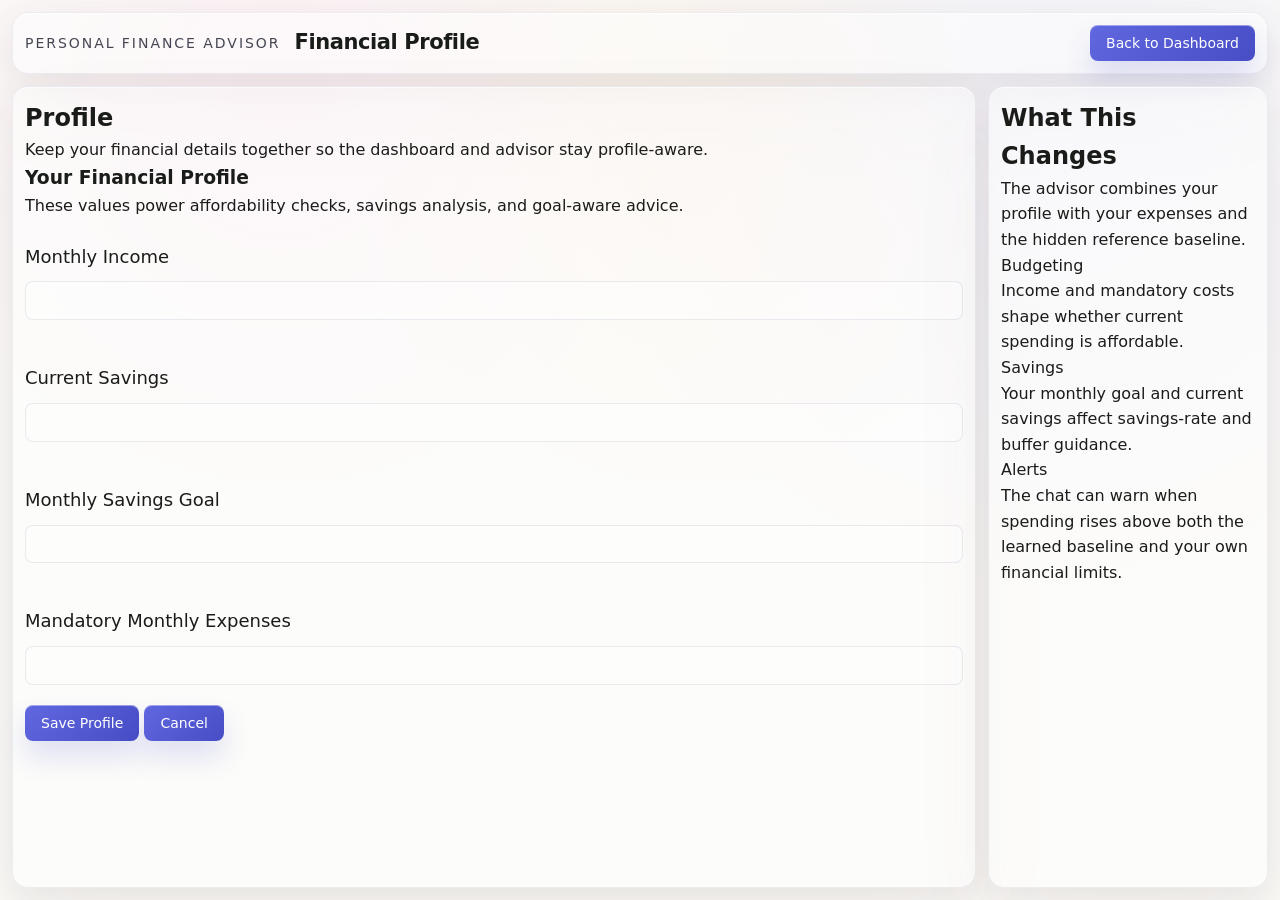
<file: profile.html>
<!DOCTYPE html>
<html lang="en">
<head>
    <meta charset="UTF-8">
    <meta name="viewport" content="width=device-width, initial-scale=1.0">
    <title>Edit Financial Profile</title>
    <link rel="stylesheet" href="./styles.css">
</head>
<body class="profile-page">
    <div class="profile-shell">
        <header class="topbar">
            <div class="brand-block">
                <p class="eyebrow">Personal Finance Advisor</p>
                <h1>Financial Profile</h1>
            </div>

            <div class="topbar-actions">
                <a class="button button-secondary" href="./index.html">Back to Dashboard</a>
            </div>
        </header>

        <main class="profile-layout">
            <section class="panel profile-form-panel">
                <div class="section-heading">
                    <div>
                        <h2>Profile</h2>
                        <p>Keep your financial details together so the dashboard and advisor stay profile-aware.</p>
                    </div>
                </div>

                <div class="content-section panel-scroll">
                    <div class="subsection-heading">
                        <div>
                            <h3>Your Financial Profile</h3>
                            <p>These values power affordability checks, savings analysis, and goal-aware advice.</p>
                        </div>
                    </div>

                    <form id="profileForm" class="profile-form">
                        <label class="field">
                            <span>Monthly Income</span>
                            <input type="number" id="profileIncome" min="0" step="0.01" required>
                            <small class="field-error" id="incomeError"></small>
                        </label>

                        <label class="field">
                            <span>Current Savings</span>
                            <input type="number" id="profileSavings" min="0" step="0.01" required>
                            <small class="field-error" id="savingsError"></small>
                        </label>

                        <label class="field">
                            <span>Monthly Savings Goal</span>
                            <input type="number" id="profileGoal" min="0" step="0.01" required>
                            <small class="field-error" id="goalError"></small>
                        </label>

                        <label class="field">
                            <span>Mandatory Monthly Expenses</span>
                            <input type="number" id="profileMandatory" min="0" step="0.01" required>
                            <small class="field-error" id="mandatoryError"></small>
                        </label>

                        <div class="profile-form-actions">
                            <button type="submit" class="button">Save Profile</button>
                            <a class="button button-ghost" href="./index.html">Cancel</a>
                        </div>
                    </form>
                </div>

                <div id="profileStatus" class="profile-status" aria-live="polite"></div>
            </section>

            <aside class="panel profile-info-panel">
                <div class="section-heading">
                    <div>
                        <h2>What This Changes</h2>
                        <p>The advisor combines your profile with your expenses and the hidden reference baseline.</p>
                    </div>
                </div>

                <div class="profile-info-list">
                    <article class="metric-row">
                        <div>
                            <div class="metric-name">Budgeting</div>
                            <div class="metric-detail">Income and mandatory costs shape whether current spending is affordable.</div>
                        </div>
                    </article>
                    <article class="metric-row">
                        <div>
                            <div class="metric-name">Savings</div>
                            <div class="metric-detail">Your monthly goal and current savings affect savings-rate and buffer guidance.</div>
                        </div>
                    </article>
                    <article class="metric-row">
                        <div>
                            <div class="metric-name">Alerts</div>
                            <div class="metric-detail">The chat can warn when spending rises above both the learned baseline and your own financial limits.</div>
                        </div>
                    </article>
                </div>
            </aside>
        </main>
    </div>

    <script type="module" src="./js/profilePage.js"></script>
</body>
</html>
</file>
<file: styles.css>
:root {
    --surface: #faf9f6;
    --surface-dim: #dbdad7;
    --surface-bright: #faf9f6;
    --surface-container-lowest: #ffffff;
    --surface-container-low: #f4f3f1;
    --surface-container: #efeeeb;
    --surface-container-high: #e9e8e5;
    --surface-container-highest: #e3e2e0;
    --on-surface: #1a1c1a;
    --on-surface-variant: #464653;
    --outline: #767685;
    --outline-variant: #c6c5d6;
    --primary: #474dc5;
    --primary-container: #6067df;
    --primary-fixed: #e0e0ff;
    --secondary: #765469;
    --secondary-container: #fdd0ea;
    --tertiary: #805200;
    --tertiary-container: #a16900;
    --error: #ba1a1a;
    --radius-sm: 4px;
    --radius: 8px;
    --radius-md: 12px;
    --radius-lg: 16px;
    --radius-xl: 24px;
    --shadow-object: 0 1px 1px rgba(26, 28, 26, 0.04), 0 10px 28px rgba(26, 28, 26, 0.07), 0 36px 88px rgba(71, 77, 197, 0.06);
    --shadow-soft: 0 1px 0 rgba(255, 255, 255, 0.68) inset, 0 12px 32px rgba(26, 28, 26, 0.06), 0 38px 90px rgba(118, 84, 105, 0.05);
    --shadow-raised: 0 1px 0 rgba(255, 255, 255, 0.72) inset, 0 16px 36px rgba(26, 28, 26, 0.09), 0 48px 110px rgba(71, 77, 197, 0.09);
}

* {
    box-sizing: border-box;
    margin: 0;
    padding: 0;
}

html,
body {
    min-height: 100%;
}

body {
    background:
        radial-gradient(circle at 22% 12%, rgba(253, 208, 234, 0.24), transparent 31%),
        radial-gradient(circle at 54% 20%, rgba(255, 221, 181, 0.18), transparent 34%),
        radial-gradient(circle at 82% 12%, rgba(224, 224, 255, 0.28), transparent 38%),
        var(--surface);
    color: var(--on-surface);
    font-family: Manrope, system-ui, sans-serif;
    font-size: 16px;
    line-height: 1.6;
    overflow: hidden;
}

.noise-layer {
    background-image:
        linear-gradient(rgba(255, 255, 255, 0.018) 1px, transparent 1px),
        linear-gradient(90deg, rgba(26, 28, 26, 0.018) 1px, transparent 1px);
    background-size: 3px 3px;
    inset: 0;
    opacity: 0.55;
    pointer-events: none;
    position: fixed;
    z-index: 0;
}

button,
input,
select,
textarea {
    font: inherit;
}

button {
    cursor: pointer;
}

a {
    color: inherit;
    text-decoration: none;
}

.material-symbols-outlined {
    font-size: 24px;
    font-variation-settings: "FILL" 1, "wght" 500, "GRAD" 0, "opsz" 24;
}

.app-shell {
    display: grid;
    grid-template-columns: 320px minmax(0, 1fr);
    height: 100vh;
    isolation: isolate;
    overflow: hidden;
    position: relative;
    z-index: 1;
}

.sidebar {
    background: rgba(255, 255, 255, 0.42);
    border-right: 1px solid rgba(198, 197, 214, 0.36);
    display: flex;
    flex-direction: column;
    padding: 26px 26px 24px;
}

.brand-block {
    align-items: center;
    display: flex;
    gap: 14px;
}

.brand-mark {
    align-items: center;
    background: linear-gradient(135deg, var(--primary-container), var(--primary));
    border-radius: 11px;
    box-shadow: var(--shadow-object);
    color: #fff;
    display: inline-flex;
    height: 44px;
    justify-content: center;
    width: 44px;
}

.brand-block h1 {
    font-size: 21px;
    font-weight: 700;
    letter-spacing: -0.02em;
    line-height: 1.1;
}

.brand-block p {
    color: var(--on-surface-variant);
    font-size: 14px;
    letter-spacing: 0.14em;
    line-height: 1.2;
    text-transform: uppercase;
}

.sidebar-new-top {
    margin-top: 89px;
}

.new-analysis {
    align-items: center;
    background: linear-gradient(135deg, var(--primary-container), var(--primary));
    border: 0;
    border-radius: var(--radius);
    box-shadow: 0 1px 0 rgba(255, 255, 255, 0.48) inset, 0 16px 28px rgba(71, 77, 197, 0.2);
    color: #fff;
    display: flex;
    font-size: 16px;
    gap: 12px;
    height: 54px;
    justify-content: center;
    transition: transform 240ms ease-in-out, box-shadow 240ms ease-in-out;
    width: 100%;
}

.new-analysis:hover,
.button:hover,
.quick-action:hover,
.rail-card:hover,
.featured-insight-card:hover,
.parsed-card:hover {
    box-shadow: var(--shadow-raised);
    transform: translateY(-2px);
}

.new-analysis span {
    font-size: 22px;
}

.nav-list {
    display: grid;
    gap: 12px;
    margin-top: 61px;
}

.nav-item {
    align-items: center;
    background: transparent;
    border: 1px solid transparent;
    border-radius: var(--radius);
    color: rgba(70, 70, 83, 0.76);
    display: flex;
    font-size: 15px;
    gap: 19px;
    height: 54px;
    padding: 0 17px;
    text-align: left;
    transition: background 240ms ease-in-out, border-color 240ms ease-in-out, color 240ms ease-in-out, transform 240ms ease-in-out;
}

.nav-item span {
    color: rgba(70, 70, 83, 0.72);
}

.nav-item.active {
    background: rgba(255, 255, 255, 0.52);
    border-color: rgba(198, 197, 214, 0.4);
    box-shadow: 0 1px 0 rgba(255, 255, 255, 0.62) inset;
    color: var(--primary-container);
}

.nav-item.active span {
    color: #7d82ff;
}

.nav-item:hover {
    transform: translateY(-2px);
}

.sidebar-bottom {
    display: grid;
    gap: 12px;
    margin-top: auto;
}

.settings-shortcut {
    border: none;
}

.workspace {
    display: grid;
    grid-template-rows: 100px minmax(0, 1fr);
    min-width: 0;
    overflow: hidden;
}

.workspace-header {
    align-items: center;
    border-bottom: 1px solid rgba(198, 197, 214, 0.22);
    display: flex;
    justify-content: space-between;
    gap: 16px;
    padding: 10px 16px;
}

body[data-view="dashboard"] .top-actions {
    visibility: hidden;
}

.workspace-header h2 {
    font-size: 16px;
    font-weight: 700;
    letter-spacing: -0.02em;
    line-height: 1.1;
}

.workspace-header p {
    color: var(--on-surface-variant);
    font-size: 15px;
    letter-spacing: 0.12em;
    text-transform: uppercase;
}

.month-toolbar-field {
    display: grid;
    gap: 6px;
    min-width: 118px;
}

.month-toolbar-field span,
.current-month-indicator,
.month-state-kicker {
    color: var(--on-surface-variant);
    font-size: 11px;
    letter-spacing: 0.12em;
    text-transform: uppercase;
}

.month-toolbar-field span {
    padding-left: 2px;
}

.year-field {
    min-width: 88px;
}

.month-toolbar-field input,
.month-toolbar-field select {
    min-height: 40px;
}

.current-month-indicator {
    letter-spacing: 0.04em;
    text-transform: none;
}

.app-view {
    display: none;
    height: 100%;
    min-height: 0;
    overflow: hidden;
}

.app-view.active {
    display: block;
}

.chat-workspace.active {
    display: grid;
    grid-template-columns: minmax(0, 1fr) 448px;
}

.chat-stage {
    display: flex;
    flex-direction: column;
    gap: 10px;
    min-height: 0;
    padding: 10px 16px 16px;
}

.chat-history {
    display: flex;
    flex: 1;
    flex-direction: column;
    gap: 10px;
    margin: 0 auto;
    max-width: 600px;
    min-height: 0;
    overflow-y: auto;
    padding: 0 0 8px;
    width: 100%;
    scrollbar-width: none;
}

.chat-history::-webkit-scrollbar {
    display: none;
}

.message {
    background: rgba(255, 255, 255, 0.56);
    border: 1px solid rgba(198, 197, 214, 0.32);
    border-radius: var(--radius-lg);
    box-shadow: var(--shadow-soft);
    font-size: 14px;
    line-height: 1.5;
    padding: 10px 14px;
}

.message.user {
    align-self: flex-end;
    max-width: 480px;
}

.message-row {
    display: grid;
    gap: 12px;
    grid-template-columns: 32px minmax(0, 1fr);
}

.agent-orb {
    align-items: center;
    background: linear-gradient(135deg, var(--primary-container), var(--primary));
    border-radius: 999px;
    color: #fff;
    display: inline-flex;
    height: 32px;
    justify-content: center;
    margin-top: 2px;
    width: 32px;
}

.message.ai {
    background: transparent;
    border: 0;
    box-shadow: none;
    font-size: 14px;
    padding: 0;
}

.embedded-analysis-card {
    align-self: center;
    background: rgba(255, 255, 255, 0.52);
    border: 1px solid rgba(198, 197, 214, 0.36);
    border-radius: var(--radius-lg);
    box-shadow: var(--shadow-soft);
    padding: 14px 16px 16px;
    width: 520px;
}

.empty-card {
    min-height: 140px;
}

.analysis-card-heading {
    align-items: center;
    display: flex;
    justify-content: space-between;
}

.analysis-card-heading h3 {
    font-size: 18px;
    letter-spacing: -0.02em;
}

.analysis-card-heading span {
    background: var(--primary-fixed);
    border-radius: 999px;
    color: #02006d;
    font-size: 14px;
    letter-spacing: 0.18em;
    padding: 5px 16px;
}

.analysis-card-stats {
    display: grid;
    gap: 12px;
    grid-template-columns: repeat(2, 1fr);
    margin-top: 12px;
}

.analysis-card-stats article {
    background: rgba(250, 249, 246, 0.5);
    border: 1px solid rgba(198, 197, 214, 0.28);
    border-radius: var(--radius);
    padding: 10px 12px;
}

.analysis-card-stats span,
.budget-labels,
.ai-disclaimer,
.thinking-row em {
    color: rgba(70, 70, 83, 0.72);
}

.analysis-card-stats span {
    display: block;
    font-size: 11px;
    letter-spacing: 0.1em;
}

.analysis-card-stats strong {
    display: block;
    font-size: 24px;
    letter-spacing: 0.06em;
    line-height: 1.1;
    margin-top: 3px;
}

.analysis-card-stats article:nth-child(2) strong {
    color: rgba(70, 70, 83, 0.54);
}

.budget-track {
    background: rgba(26, 28, 26, 0.12);
    border-radius: 999px;
    height: 8px;
    margin-top: 12px;
    overflow: hidden;
}

.budget-track span {
    background: linear-gradient(90deg, var(--primary-container), var(--primary));
    border-radius: inherit;
    display: block;
    height: 100%;
}

.budget-labels {
    display: flex;
    font-size: 10px;
    justify-content: space-between;
    margin-top: 6px;
}

.thinking-row {
    align-items: center;
    display: flex;
    flex-shrink: 0;
    gap: 10px;
    margin: 0 auto;
    max-width: 600px;
    width: 100%;
}

.thinking-row span {
    background: rgba(224, 224, 255, 0.88);
    border: 1px solid rgba(71, 77, 197, 0.18);
    border-radius: 999px;
    flex-shrink: 0;
    height: 28px;
    position: relative;
    width: 28px;
}

.thinking-row span::after {
    background: #9499ea;
    border-radius: 999px;
    content: "";
    height: 7px;
    left: 10px;
    position: absolute;
    top: 10px;
    width: 7px;
}

.thinking-row em {
    display: none;
    font-size: 12px;
}

.quick-actions {
    display: flex;
    flex-shrink: 0;
    gap: 6px;
    margin: 0 auto;
    max-width: 600px;
    width: 100%;
}

.quick-action,
.subtle-button,
.date-pill,
.browse-button {
    align-items: center;
    background: rgba(255, 255, 255, 0.42);
    border: 1px solid rgba(198, 197, 214, 0.38);
    border-radius: 999px;
    box-shadow: 0 1px 0 rgba(255, 255, 255, 0.56) inset, 0 8px 20px rgba(26, 28, 26, 0.04);
    color: var(--on-surface-variant);
    display: inline-flex;
    font-size: 12px;
    gap: 6px;
    height: 36px;
    justify-content: center;
    padding: 0 14px;
    transition: transform 240ms ease-in-out, box-shadow 240ms ease-in-out, background 240ms ease-in-out;
}

.quick-action span {
    font-size: 18px;
}

.chat-input-row {
    align-items: center;
    background: rgba(255, 255, 255, 0.66);
    border: 1px solid rgba(198, 197, 214, 0.52);
    border-radius: var(--radius-lg);
    box-shadow: var(--shadow-soft);
    display: grid;
    gap: 8px;
    grid-template-columns: 24px minmax(0, 1fr) 44px;
    height: 44px;
    flex-shrink: 0;
    margin: 0 auto;
    max-width: 600px;
    padding: 0 8px 0 12px;
    width: 100%;
}

.chat-input-row:focus-within {
    box-shadow: 0 0 0 5px rgba(71, 77, 197, 0.1), var(--shadow-raised);
}

.input-plus,
.send-button {
    align-items: center;
    border: 0;
    display: flex;
    justify-content: center;
}

.input-plus {
    background: transparent;
    color: rgba(70, 70, 83, 0.75);
    font-size: 18px;
}

.chat-input-row input {
    background: transparent;
    border: 0;
    color: var(--on-surface);
    font-size: 13px;
    min-height: 0;
    outline: none;
    padding: 0;
}

.send-button {
    background: linear-gradient(135deg, var(--primary-container), var(--primary));
    border-radius: 10px;
    color: #fff;
    height: 44px;
    width: 44px;
}

.ai-disclaimer {
    font-size: 9px;
    letter-spacing: 0.08em;
    margin-top: 8px;
    text-align: center;
    text-transform: uppercase;
}

.insight-rail {
    border-left: 1px solid rgba(198, 197, 214, 0.22);
    padding: 20px 36px 42px;
}

.rail-kicker {
    color: var(--on-surface);
    flex-shrink: 0;
    font-size: 10px;
    letter-spacing: 0.08em;
    margin-bottom: 32px;
    text-transform: uppercase;
}

.rail-card-stack {
    display: grid;
    gap: 32px;
    min-height: 0;
}

.rail-card {
    background: rgba(255, 255, 255, 0.55);
    border: 1px solid rgba(198, 197, 214, 0.28);
    border-radius: var(--radius);
    box-shadow: var(--shadow-soft);
    padding: 30px;
    transition: transform 240ms ease-in-out, box-shadow 240ms ease-in-out;
}

.rail-card div {
    align-items: center;
    display: flex;
    justify-content: space-between;
}

.rail-card h3 {
    font-size: 14px;
    font-weight: 500;
    letter-spacing: -0.01em;
}

.rail-card p {
    color: var(--on-surface-variant);
    font-size: 12px;
    margin-top: 20px;
}

.rail-card a {
    color: var(--tertiary);
    display: inline-block;
    font-size: 11px;
    font-weight: 600;
    margin-top: 20px;
}

.rail-link-button {
    background: transparent;
    border: 0;
    color: var(--tertiary);
    font-size: 11px;
    font-weight: 600;
    margin-top: 18px;
    padding: 0;
}

.anomaly-card {
    background: linear-gradient(135deg, rgba(255, 221, 181, 0.42), rgba(255, 255, 255, 0.52));
    border-color: rgba(161, 105, 0, 0.28);
}

.projection-card,
.tax-card {
    margin-top: 12px;
}

.mini-bars {
    align-items: end;
    display: flex !important;
    gap: 4px;
    height: 36px;
    justify-content: flex-end !important;
    margin-top: 10px;
}

.mini-bars span {
    background: #d9d8e8;
    display: block;
    height: 18px;
    width: 56px;
}

.mini-bars span:nth-child(4) { height: 34px; background: #bfc2ff; }
.mini-bars span:nth-child(5) { height: 46px; background: #9a9ee8; }
.mini-bars span:nth-child(6) { height: 58px; background: var(--primary-container); }

.tax-card strong {
    display: block;
    font-size: 18px;
    font-weight: 500;
    margin-top: 8px;
}

.analysis-workspace {
    overflow-y: auto;
    padding: 20px 16px 30px;
}

.analysis-header h2 {
    font-size: 26px;
    font-weight: 700;
    letter-spacing: -0.04em;
    line-height: 1.1;
}

.analysis-header p {
    color: var(--on-surface-variant);
    font-size: 12px;
    margin-top: 6px;
}

.analysis-month-switcher {
    align-items: end;
    background: rgba(255, 255, 255, 0.42);
    border: 1px solid rgba(198, 197, 214, 0.28);
    border-radius: var(--radius-lg);
    box-shadow: var(--shadow-soft);
    display: flex;
    gap: 16px;
    justify-content: space-between;
    margin-top: 24px;
    padding: 18px 20px;
}

.analysis-month-switcher h3 {
    font-size: 22px;
    line-height: 1.1;
}

.analysis-month-switcher-copy p:last-child {
    margin-top: 6px;
}

.analysis-month-controls {
    display: flex;
    gap: 10px;
}

.month-state-card {
    align-items: center;
    background: rgba(255, 255, 255, 0.46);
    border: 1px solid rgba(198, 197, 214, 0.28);
    border-radius: var(--radius-lg);
    box-shadow: var(--shadow-soft);
    display: flex;
    gap: 16px;
    justify-content: space-between;
    margin-top: 24px;
    padding: 18px 20px;
}

.month-state-card h3 {
    font-size: 24px;
    line-height: 1.1;
}

.month-state-card p:last-child {
    color: var(--on-surface-variant);
    margin-top: 6px;
}

.upload-zone {
    align-items: center;
    border: 2px dashed rgba(198, 197, 214, 0.82);
    border-radius: var(--radius-lg);
    display: flex;
    flex-direction: column;
    height: 260px;
    justify-content: center;
    margin-top: 20px;
    transition: box-shadow 240ms ease-in-out, border-color 240ms ease-in-out;
}

.upload-zone.dragging,
.upload-zone:hover {
    border-color: var(--primary);
    box-shadow: 0 0 0 8px rgba(71, 77, 197, 0.06), var(--shadow-soft);
}

.upload-orb {
    align-items: center;
    background: var(--primary-fixed);
    border: 4px solid rgba(255, 255, 255, 0.86);
    border-radius: 999px;
    color: var(--primary);
    display: flex;
    height: 56px;
    justify-content: center;
    width: 56px;
}

.upload-orb span {
    font-size: 20px;
}

.upload-zone h3 {
    font-size: 16px;
    font-weight: 500;
    margin-top: 12px;
}

.upload-zone p {
    color: rgba(70, 70, 83, 0.72);
    font-size: 11px;
    line-height: 1.4;
    margin-top: 6px;
    text-align: center;
}

.browse-button {
    border-radius: var(--radius);
    color: var(--on-surface);
    font-size: 12px;
    height: 36px;
    margin-top: 12px;
    padding: 0 16px;
}

#expenseFileInput {
    display: none;
}

.upload-preview {
    margin-top: 24px;
}

.upload-preview:empty {
    display: none;
}

.import-status {
    display: none;
}

.import-status:not(:empty) {
    background: rgba(255, 255, 255, 0.52);
    border: 1px solid rgba(198, 197, 214, 0.36);
    border-radius: var(--radius);
    box-shadow: var(--shadow-soft);
    display: block;
    margin-top: 40px;
    padding: 16px 20px;
}

.import-status.tone-success {
    border-color: rgba(114, 203, 184, 0.62);
}

.import-status.tone-warning {
    border-color: rgba(161, 105, 0, 0.4);
}

.import-status.tone-error {
    border-color: rgba(186, 26, 26, 0.4);
    color: var(--error);
}

.upload-error {
    background: rgba(255, 255, 255, 0.52);
    border: 1px solid rgba(186, 26, 26, 0.28);
    border-radius: var(--radius);
    box-shadow: var(--shadow-soft);
    color: var(--error);
    padding: 16px 20px;
}

.parsed-card {
    background: rgba(255, 255, 255, 0.54);
    border: 1px solid rgba(198, 197, 214, 0.36);
    border-radius: var(--radius);
    box-shadow: var(--shadow-soft);
    overflow: hidden;
}

.parsed-header {
    align-items: center;
    display: flex;
    justify-content: space-between;
    padding: 12px 16px 10px;
}

.file-row {
    align-items: center;
    display: flex;
    gap: 16px;
}

.file-chip {
    background: #765469;
    border-radius: 3px;
    color: #fff;
    font-size: 10px;
    padding: 3px 4px;
    text-transform: uppercase;
}

.file-row h3 {
    font-size: 24px;
    font-weight: 500;
}

.file-row b {
    background: var(--surface-container);
    border-radius: 999px;
    color: var(--on-surface-variant);
    font-size: 12px;
    font-weight: 500;
    padding: 5px 18px;
}

.parsed-header p {
    color: var(--outline);
    margin-top: 10px;
}

.parsed-header p span {
    background: #72cbb8;
    border-radius: 999px;
    display: inline-block;
    height: 9px;
    margin-right: 12px;
    width: 9px;
}

.burn-chart {
    display: grid;
    gap: 8px;
    justify-items: end;
}

.burn-chart strong {
    color: var(--on-surface-variant);
    font-weight: 500;
    letter-spacing: 0.12em;
}

.burn-chart div {
    align-items: end;
    display: flex;
    gap: 4px;
    height: 32px;
}

.burn-chart span {
    background: var(--surface-container-highest);
    display: block;
    height: 20px;
    width: 16px;
}

.burn-chart span:nth-child(4) { height: 34px; background: var(--primary-fixed-dim, #bfc2ff); }
.burn-chart span:nth-child(5) { height: 48px; background: var(--primary); }

.parsed-table {
    border-top: 1px solid rgba(198, 197, 214, 0.36);
}

.parsed-row {
    align-items: center;
    border-bottom: 1px solid rgba(198, 197, 214, 0.22);
    display: grid;
    grid-template-columns: 140px minmax(0, 1fr) 200px 120px;
    min-height: 40px;
    padding: 0 16px;
}

.parsed-head {
    color: var(--outline);
    font-size: 14px;
    letter-spacing: 0.14em;
}

.parsed-row strong {
    font-weight: 500;
}

.parsed-row em {
    font-style: normal;
    justify-self: end;
}

.category-pill {
    border-radius: 6px;
    font-size: 13px;
    font-weight: 500;
    justify-self: start;
    padding: 7px 14px;
}

.category-expense {
    background: #dff8ee;
    border: 1px solid #8fdcbe;
    color: #006948;
}

.category-income {
    background: var(--primary-fixed);
    border: 1px solid #bfc2ff;
    color: var(--primary);
}

.category-investment {
    background: var(--secondary-container);
    border: 1px solid #e5bad3;
    color: var(--secondary);
}

.preview-actions {
    display: flex;
    gap: 14px;
    justify-content: flex-end;
    padding: 22px 40px 32px;
}

.expense-list {
    display: grid;
    gap: 14px;
    margin-top: 32px;
}

.month-state-banner {
    background: rgba(255, 255, 255, 0.48);
    border: 1px solid rgba(198, 197, 214, 0.32);
    border-radius: var(--radius);
    color: var(--on-surface-variant);
    padding: 12px 14px;
}

.expense-item {
    align-items: center;
    background: rgba(255, 255, 255, 0.5);
    border: 1px solid rgba(198, 197, 214, 0.26);
    border-radius: var(--radius);
    box-shadow: var(--shadow-soft);
    display: grid;
    gap: 16px;
    grid-template-columns: minmax(0, 1fr) auto auto;
    padding: 16px 18px;
}

.expense-title {
    font-size: 16px;
    font-weight: 600;
}

.expense-meta {
    color: var(--on-surface-variant);
    font-size: 13px;
    margin-top: 4px;
}

.expense-value {
    font-weight: 700;
}

.icon-button {
    align-items: center;
    background: rgba(255, 255, 255, 0.54);
    border: 1px solid rgba(198, 197, 214, 0.44);
    border-radius: 999px;
    color: var(--on-surface-variant);
    display: inline-flex;
    height: 36px;
    justify-content: center;
    width: 36px;
}

.ledger-empty {
    background: rgba(255, 255, 255, 0.46);
    border: 1px solid rgba(198, 197, 214, 0.26);
    border-radius: var(--radius);
    box-shadow: var(--shadow-soft);
    padding: 20px;
}

.dashboard-workspace {
    overflow-y: auto;
    padding: 16px 20px 30px;
    scrollbar-width: none;
}

.dashboard-workspace::-webkit-scrollbar {
    display: none;
}

.dashboard-title-row {
    align-items: flex-start;
    border-bottom: 1px solid rgba(198, 197, 214, 0.4);
    display: flex;
    justify-content: space-between;
    padding-bottom: 14px;
}

.dashboard-title-row > div {
    display: none;
}

.dashboard-title-row h2 {
    font-size: 18px;
    font-weight: 500;
}

.dashboard-title-row p {
    color: var(--on-surface-variant);
    font-size: 11px;
}

.date-pill {
    height: 36px;
}

.summary-grid {
    margin-top: 16px;
}

.net-worth-card {
    align-items: center;
    background: rgba(255, 255, 255, 0.35);
    border-radius: var(--radius-lg);
    box-shadow: 0 70px 120px rgba(118, 84, 105, 0.08);
    display: flex;
    justify-content: space-between;
    min-height: 130px;
    padding: 20px 24px;
}

.net-worth-card p {
    font-size: 12px;
    letter-spacing: 0.14em;
}

.metric-note {
    color: var(--on-surface-variant);
    display: block;
    font-size: 11px;
    letter-spacing: 0;
    margin-top: 4px;
}

.net-worth-card strong {
    display: block;
    font-size: 28px;
    letter-spacing: 0.08em;
    line-height: 1.1;
    margin-top: 4px;
}

.net-worth-card > div > span {
    align-items: center;
    display: flex;
    font-size: 10px;
    gap: 8px;
    margin-top: 8px;
}

.net-worth-card b {
    background: var(--primary-fixed);
    border-radius: 4px;
    color: #a8adff;
    font-weight: 400;
    padding: 5px 12px;
}

.net-worth-minis {
    display: grid;
    gap: 10px;
    grid-template-columns: repeat(2, 130px);
}

.net-worth-minis article {
    background: rgba(255, 255, 255, 0.24);
    border: 1px solid rgba(198, 197, 214, 0.18);
    border-radius: var(--radius);
    padding: 12px 12px;
}

.net-worth-minis article strong {
    font-size: 16px;
    letter-spacing: 0.08em;
}

.dashboard-body {
    display: grid;
    gap: 16px;
    grid-template-columns: minmax(0, 1.3fr) minmax(250px, 0.7fr);
    margin-top: 18px;
}

.cash-flow-card h3,
.spending-profile-card h3,
.savings-card h3,
.agent-insights-card h3 {
    font-size: 30px;
    font-weight: 500;
    letter-spacing: -0.02em;
}

.card-title-row {
    align-items: center;
    display: flex;
    justify-content: space-between;
    margin-bottom: 12px;
}

.cash-flow-chart {
    height: 180px;
}

.cash-flow-chart svg {
    display: block;
    height: 160px;
    width: 100%;
}

.chart-months {
    display: grid;
    grid-template-columns: repeat(6, 1fr);
    margin-top: -4px;
}

.chart-months span {
    color: var(--on-surface-variant);
    font-size: 10px;
}

.chart-summary,
.profile-highlight {
    color: var(--on-surface-variant);
    font-size: 12px;
    margin-top: 8px;
}

.spending-profile-card {
    padding-top: 2px;
}

.spending-profile {
    display: grid;
    gap: 24px;
    margin-top: 20px;
}

.profile-total {
    text-align: center;
}

.profile-total strong {
    display: block;
    font-size: 18px;
    font-weight: 500;
}

.profile-total span {
    color: var(--on-surface-variant);
}

.spending-legend {
    display: grid;
    gap: 8px;
}

.spending-legend article {
    align-items: center;
    display: grid;
    grid-template-columns: 14px minmax(0, 1fr) auto;
}

.legend-dot {
    border-radius: 999px;
    height: 12px;
    width: 12px;
}

.dashboard-lower {
    display: grid;
    gap: 16px;
    grid-template-columns: minmax(0, 1fr) minmax(0, 1fr);
    margin-top: 20px;
}

.savings-card,
.agent-insights-card {
    min-height: 120px;
}

.agent-insights-card {
    border: 1px solid rgba(71, 77, 197, 0.22);
    border-radius: var(--radius);
    box-shadow: var(--shadow-soft);
    padding: 14px;
    position: relative;
}

.agent-insights-card > .material-symbols-outlined {
    color: #a8adff;
    position: absolute;
    right: 10px;
    top: 10px;
    font-size: 18px;
}

.dashboard-insights {
    display: grid;
    gap: 12px;
    margin-top: 16px;
}

.dashboard-insight-card {
    color: var(--on-surface-variant);
    font-size: 14px;
}

.dashboard-insight-card h4 {
    color: var(--on-surface);
    font-size: 13px;
    margin: 4px 0 2px;
}

.savings-progress-copy strong {
    display: block;
    font-size: 20px;
    margin-top: 10px;
}

.savings-track {
    background: rgba(26, 28, 26, 0.1);
    border-radius: 999px;
    height: 8px;
    margin-top: 8px;
    overflow: hidden;
}

.savings-track span {
    background: linear-gradient(90deg, var(--primary), var(--primary-container));
    display: block;
    height: 100%;
}

.intelligence-workspace {
    overflow-y: auto;
    padding: 16px 16px 30px;
}

.intelligence-layout {
    display: grid;
    gap: 12px;
    grid-template-columns: minmax(0, 1fr);
}

.metric-list {
    display: grid;
    gap: 12px;
}

.insight-section-block {
    display: grid;
    gap: 10px;
}

.insight-section-header h3 {
    font-size: 14px;
    font-weight: 600;
}

.insight-card-grid {
    display: grid;
    gap: 12px;
    grid-template-columns: repeat(2, minmax(0, 1fr));
}

.insight-empty {
    background: rgba(255, 255, 255, 0.46);
    border: 1px solid rgba(198, 197, 214, 0.26);
    border-radius: var(--radius);
    box-shadow: var(--shadow-soft);
    padding: 12px;
}

.featured-insight-card {
    background:
        linear-gradient(145deg, rgba(255, 255, 255, 0.62), rgba(255, 240, 248, 0.32)),
        rgba(255, 255, 255, 0.42);
    border: 1px solid rgba(191, 194, 255, 0.54);
    border-radius: var(--radius-xl);
    box-shadow: var(--shadow-soft), 0 0 80px rgba(253, 208, 234, 0.16);
    padding: 18px;
    transition: transform 240ms ease-in-out, box-shadow 240ms ease-in-out;
}

.featured-insight-card h3,
.small-insight-card h3 {
    font-size: 16px;
    font-weight: 500;
    letter-spacing: -0.03em;
    line-height: 1.2;
}

.featured-insight-card p,
.small-insight-card p {
    color: var(--on-surface-variant);
    font-size: 12px;
    margin-top: 8px;
}

.actionable-insight-card {
    display: grid;
    gap: 8px;
}

.insight-context {
    color: var(--on-surface-variant);
    font-size: 11px;
}

.small-insight-card {
    min-height: 0;
    padding: 14px;
}

.small-insight-card h3 {
    font-size: 14px;
    margin-top: 0;
}

.expense-list-header {
    align-items: center;
    display: flex;
    justify-content: space-between;
    margin-bottom: 10px;
}

.expense-list-header h3 {
    font-size: 14px;
    font-weight: 500;
}

.expense-list-header p,
.insight-context,
.metric-note {
    color: var(--on-surface-variant);
}

.insight-actions {
    display: flex;
    gap: 14px;
    margin-top: 42px;
}

.manual-form-card,
.agent-status-card,
.settings-card,
.modal {
    background: rgba(255, 255, 255, 0.5);
    border: 1px solid rgba(198, 197, 214, 0.26);
    border-radius: var(--radius-lg);
    box-shadow: var(--shadow-soft);
}

.manual-form-card {
    padding: 32px;
}

.manual-form-card h3 {
    align-items: center;
    border-bottom: 1px solid rgba(198, 197, 214, 0.28);
    display: flex;
    font-size: 24px;
    font-weight: 400;
    gap: 12px;
    padding-bottom: 22px;
}

.field {
    display: grid;
    gap: 10px;
    margin-top: 24px;
}

.field span {
    font-size: 18px;
}

input,
select,
textarea {
    background: rgba(255, 255, 255, 0.42);
    border: 1px solid rgba(198, 197, 214, 0.36);
    border-radius: var(--radius);
    color: var(--on-surface);
    font-size: 13px;
    min-height: 36px;
    outline: none;
    padding: 8px 12px;
    transition: background 240ms ease-in-out, box-shadow 240ms ease-in-out, border-color 240ms ease-in-out;
    width: 100%;
}

textarea {
    min-height: 80px;
    padding-top: 10px;
    resize: vertical;
}

input:focus,
select:focus,
textarea:focus {
    background: rgba(255, 255, 255, 0.78);
    border-color: rgba(71, 77, 197, 0.42);
    box-shadow: 0 0 0 5px rgba(71, 77, 197, 0.1);
}

.button {
    align-items: center;
    background: linear-gradient(135deg, var(--primary-container), var(--primary));
    border: 0;
    border-radius: var(--radius);
    box-shadow: 0 1px 0 rgba(255, 255, 255, 0.42) inset, 0 16px 28px rgba(71, 77, 197, 0.16);
    color: #fff;
    display: inline-flex;
    font-size: 14px;
    justify-content: center;
    min-height: 36px;
    padding: 0 16px;
    transition: transform 240ms ease-in-out, box-shadow 240ms ease-in-out;
}

.full-width {
    width: 100%;
}

.danger-button {
    background: linear-gradient(135deg, #c54a47, var(--error));
}

.agent-status-card {
    align-items: center;
    display: flex;
    gap: 20px;
    padding: 28px;
}

.agent-status-card > span {
    align-items: center;
    border: 2px solid var(--primary-container);
    border-radius: 999px;
    color: var(--primary);
    display: flex;
    height: 58px;
    justify-content: center;
    width: 58px;
}

.agent-status-card h3 {
    font-size: 20px;
}

.agent-status-card p,
.settings-card p {
    color: var(--on-surface-variant);
}

.settings-workspace {
    overflow-y: auto;
    padding: 16px;
}

.settings-grid {
    display: grid;
    gap: 12px;
    grid-template-columns: repeat(2, minmax(0, 1fr));
}

.settings-card {
    padding: 14px;
}

.settings-card h3 {
    font-size: 14px;
    font-weight: 500;
}

.settings-card .button,
.settings-card .subtle-button {
    margin-top: 10px;
}

.hidden,
.hidden-ledger {
    display: none !important;
}

.empty-state {
    color: var(--on-surface-variant);
}

.modal-copy {
    color: var(--on-surface-variant);
    font-size: 13px;
    margin-top: 10px;
}

.modal-overlay {
    align-items: center;
    background: rgba(47, 49, 47, 0.28);
    backdrop-filter: blur(20px);
    display: none;
    inset: 0;
    justify-content: center;
    padding: 12px;
    position: fixed;
    z-index: 20;
}

.modal-overlay.open {
    display: flex;
}

.modal {
    border-radius: var(--radius-xl);
    padding: 16px;
    width: 360px;
}

.modal-heading p {
    color: var(--on-surface-variant);
}

.modal-actions {
    display: flex;
    gap: 8px;
    justify-content: flex-end;
    margin-top: 12px;
}

.floating-add {
    display: none;
}

.profile-shell {
    display: grid;
    gap: 12px;
    grid-template-rows: auto minmax(0, 1fr);
    height: 100vh;
    overflow: hidden;
    padding: 12px;
}

.topbar,
.panel {
    background: rgba(255, 255, 255, 0.48);
    border: 1px solid rgba(198, 197, 214, 0.28);
    border-radius: var(--radius-lg);
    box-shadow: var(--shadow-soft);
    padding: 12px;
}

.topbar {
    align-items: center;
    display: flex;
    justify-content: space-between;
}

.profile-layout {
    display: grid;
    gap: 12px;
    grid-template-columns: 1fr 280px;
    min-height: 0;
}

.profile-form {
    display: grid;
    gap: 10px;
}

.profile-status,
.field-error {
    color: var(--error);
    font-size: 13px;
}

.profile-status.success {
    color: var(--primary);
}

@media (max-width: 1180px) {
    body {
        overflow: auto;
    }

    .app-shell {
        grid-template-columns: 1fr;
        height: auto;
        min-height: 100vh;
    }

    .sidebar {
        display: none;
    }

    .workspace {
        min-height: 100vh;
    }

    .chat-workspace.active,
    .intelligence-layout,
    .insight-card-grid,
    .dashboard-body,
    .dashboard-lower,
    .settings-grid,
    .profile-layout {
        grid-template-columns: 1fr;
    }

    .insight-rail {
        display: none;
    }

    .workspace-header,
    .month-state-card,
    .analysis-month-controls,
    .analysis-month-switcher {
        align-items: stretch;
        flex-direction: column;
    }

    .workspace-header {
        padding: 16px;
    }
}
</file>
